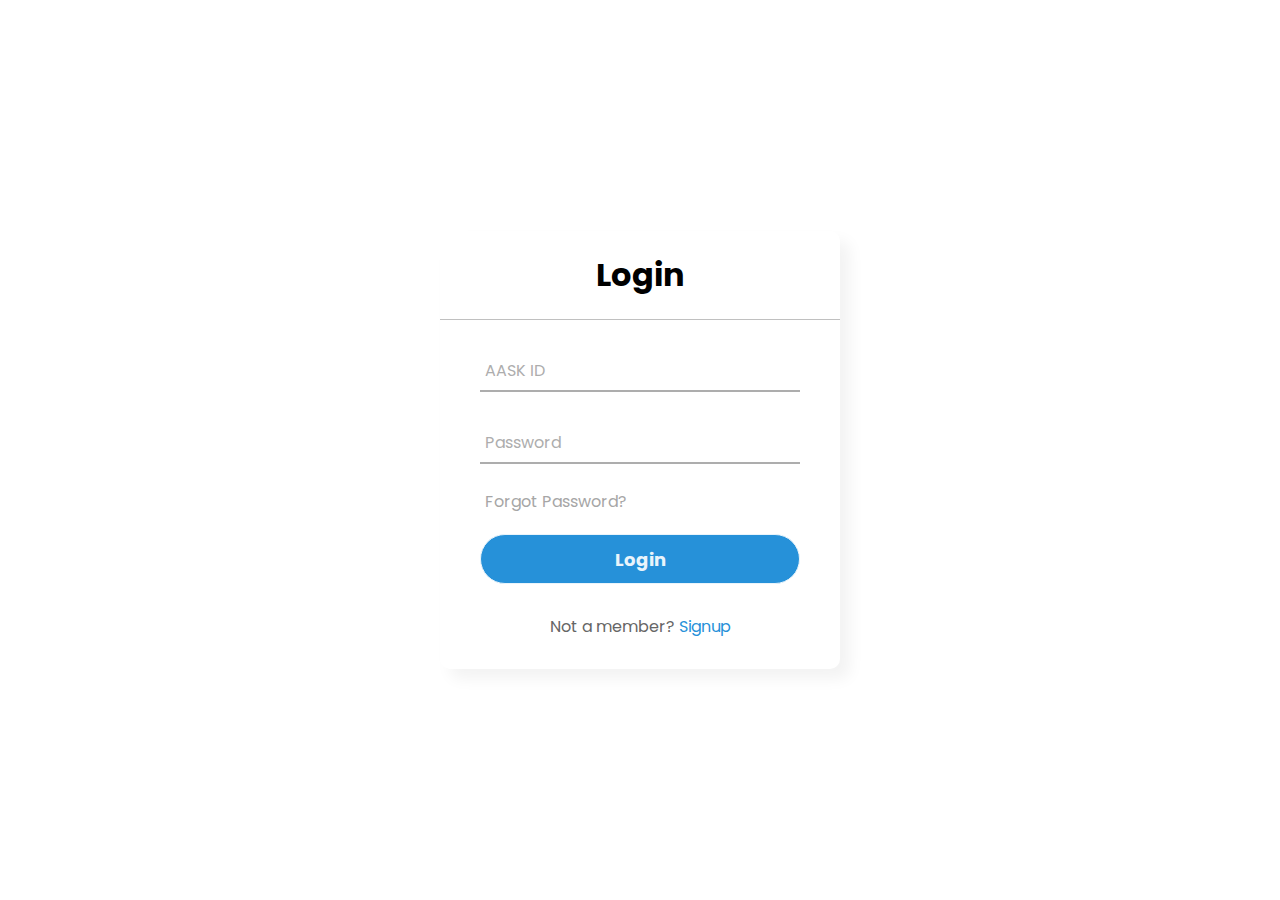
<file: index.html>
<!DOCTYPE html>
<!-- LOGIN PAGE -->
<html lang="en" dir="ltr">
  <head>
    <meta charset="utf-8">
    <title>Animated Login Form </title>
    <link rel="stylesheet" href="style.css">
  </head>
  <body>
    <div class="center">
      <h1>Login</h1>
      <form method="post">
        <div class="txt_field">
          <input type="text" required>
          <span></span>
          <label>AASK ID </label>
        </div>
        <div class="txt_field">
          <input type="password" required>
          <span></span>
          <label>Password</label>
        </div>
        <div class="pass">Forgot Password?</div>
        <input type="submit" value="Login">
        <div class="signup_link">
          Not a member? <a href="#">Signup</a>
        </div>
      </form>
    </div>

  </body>
</html>
</file>
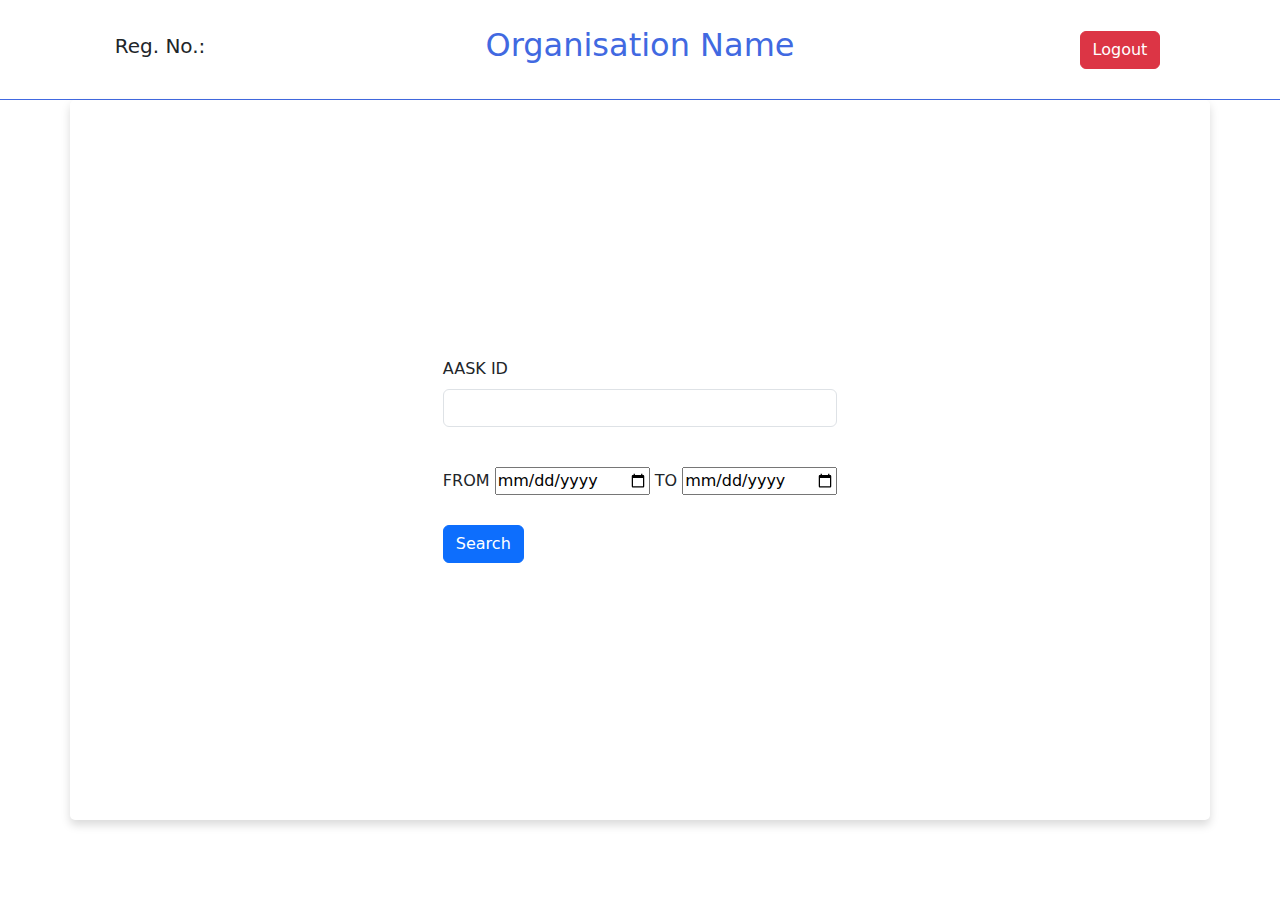
<file: health.html>
<!DOCTYPE html>
<!-- Health Ministry -->
<html lang="en" dir="ltr">
  <head>
    <meta charset="utf-8">
    <title>Responsive Navbar |</title>
    <meta name="viewport" content="width=device-width, initial-scale=1.0">
    <link rel="stylesheet" href="health.css">
    <link rel="stylesheet" type="text/css" href="https://cdn.jsdelivr.net/npm/bootstrap@5.2.2/dist/css/bootstrap.min.css">
  </head>
  <body>
    
      <div class="container-fluid">
        <div class="row">
           <div class="col-3"  id="active" href="#"Registration No.><h5>Reg. No.:</h5> </div>
          <div class="col-6 org "><h2 class="aj">Organisation Name</h2></div>
          <div class="col-3 logout" id="active">
            <button type="button" class="btn btn-danger">Logout</button></div>
        </div>
      </div>




      <div class="abc container" >
          <form>
              <div class="mb-3">
             <label for="aask" class="form-label">AASK ID</label>
              <input type="text" class="form-control" id="aask"0 aria-describedby="emailHelp">
              </div>
              <br>
              <div>
                <label for="aask" class="form-label">FROM</label>
               <input type='date' id='field1'>
               <label for="aask" class="form-label">TO</label>
               <input type='date' id='field2'>
              </div>





               <br>
              <button type="submit" class="btn btn-primary">Search</button>
          </form>
      </div>


      <div>
        

      </div>
     
      
  </body>
</html>
</file>
<file: style.css>
@import url('https://fonts.googleapis.com/css2?family=Noto+Sans:wght@700&family=Poppins:wght@400;500;600&display=swap');
*{
  margin: 0;
  padding: 0;
  box-sizing: border-box;
  font-family: "Poppins", sans-serif;
}
body{
  
}
.center{
  position: absolute;
  top: 50%;
  left: 50%;
  transform: translate(-50%, -50%);
  width: 400px;
  background: white;
  border-radius: 10px;
  box-shadow: 10px 10px 15px rgba(0,0,0,0.05);
}
.center h1{
  text-align: center;
  padding: 20px 0;
  border-bottom: 1px solid silver;
}
.center form{
  padding: 0 40px;
  box-sizing: border-box;
}
form .txt_field{
  position: relative;
  border-bottom: 2px solid #adadad;
  margin: 30px 0;
}
.txt_field input{
  width: 100%;
  padding: 0 5px;
  height: 40px;
  font-size: 16px;
  border: none;
  background: none;
  outline: none;
}
.txt_field label{
  position: absolute;
  top: 50%;
  left: 5px;
  color: #adadad;
  transform: translateY(-50%);
  font-size: 16px;
  pointer-events: none;
  transition: .5s;
}
.txt_field span::before{
  content: '';
  position: absolute;
  top: 40px;
  left: 0;
  width: 0%;
  height: 2px;
  background: #2691d9;
  transition: .5s;
}
.txt_field input:focus ~ label,
.txt_field input:valid ~ label{
  top: -5px;
  color: #2691d9;
}
.txt_field input:focus ~ span::before,
.txt_field input:valid ~ span::before{
  width: 100%;
}
.pass{
  margin: -5px 0 20px 5px;
  color: #a6a6a6;
  cursor: pointer;
}
.pass:hover{
  text-decoration: underline;
}
input[type="submit"]{
  width: 100%;
  height: 50px;
  border: 1px solid;
  background: #2691d9;
  border-radius: 25px;  
  font-size: 18px;
  color: #e9f4fb;
  font-weight: 700;
  cursor: pointer;
  outline: none;
}
input[type="submit"]:hover{
  border-color: #2691d9;
  transition: .5s;
}
.signup_link{
  margin: 30px 0;
  text-align: center;
  font-size: 16px;
  color: #666666;
}
.signup_link a{
  color: #2691d9;
  text-decoration: none;
}
.signup_link a:hover{
  text-decoration: underline;
}
</file>
<file: health.css>
.col-6{
  
  display: flex;
  justify-content: center;
  align-items: center;

}
.row{
  height: 100px;
  background: #fff;
  border-bottom: 0.5px solid royalblue;
}
.col-3{
  display: flex;
  justify-content: center;
  align-items: center;
}
.aj{
  color: royalblue;
}
.abc{
   display: flex;
  justify-content: center;
  align-items: center; 
  height: 80vh; 
  padding: 10px;
  width: 30vh;
  display: flex;
}
.container{
    max-width: 700px;
    width: 100%;
    background-color: #fff;
    padding: 25px 30px;
    border-radius: 5px;
    box-shadow: 0 5px 10px rgba(0,0,0,0.15);
  }
</file>
